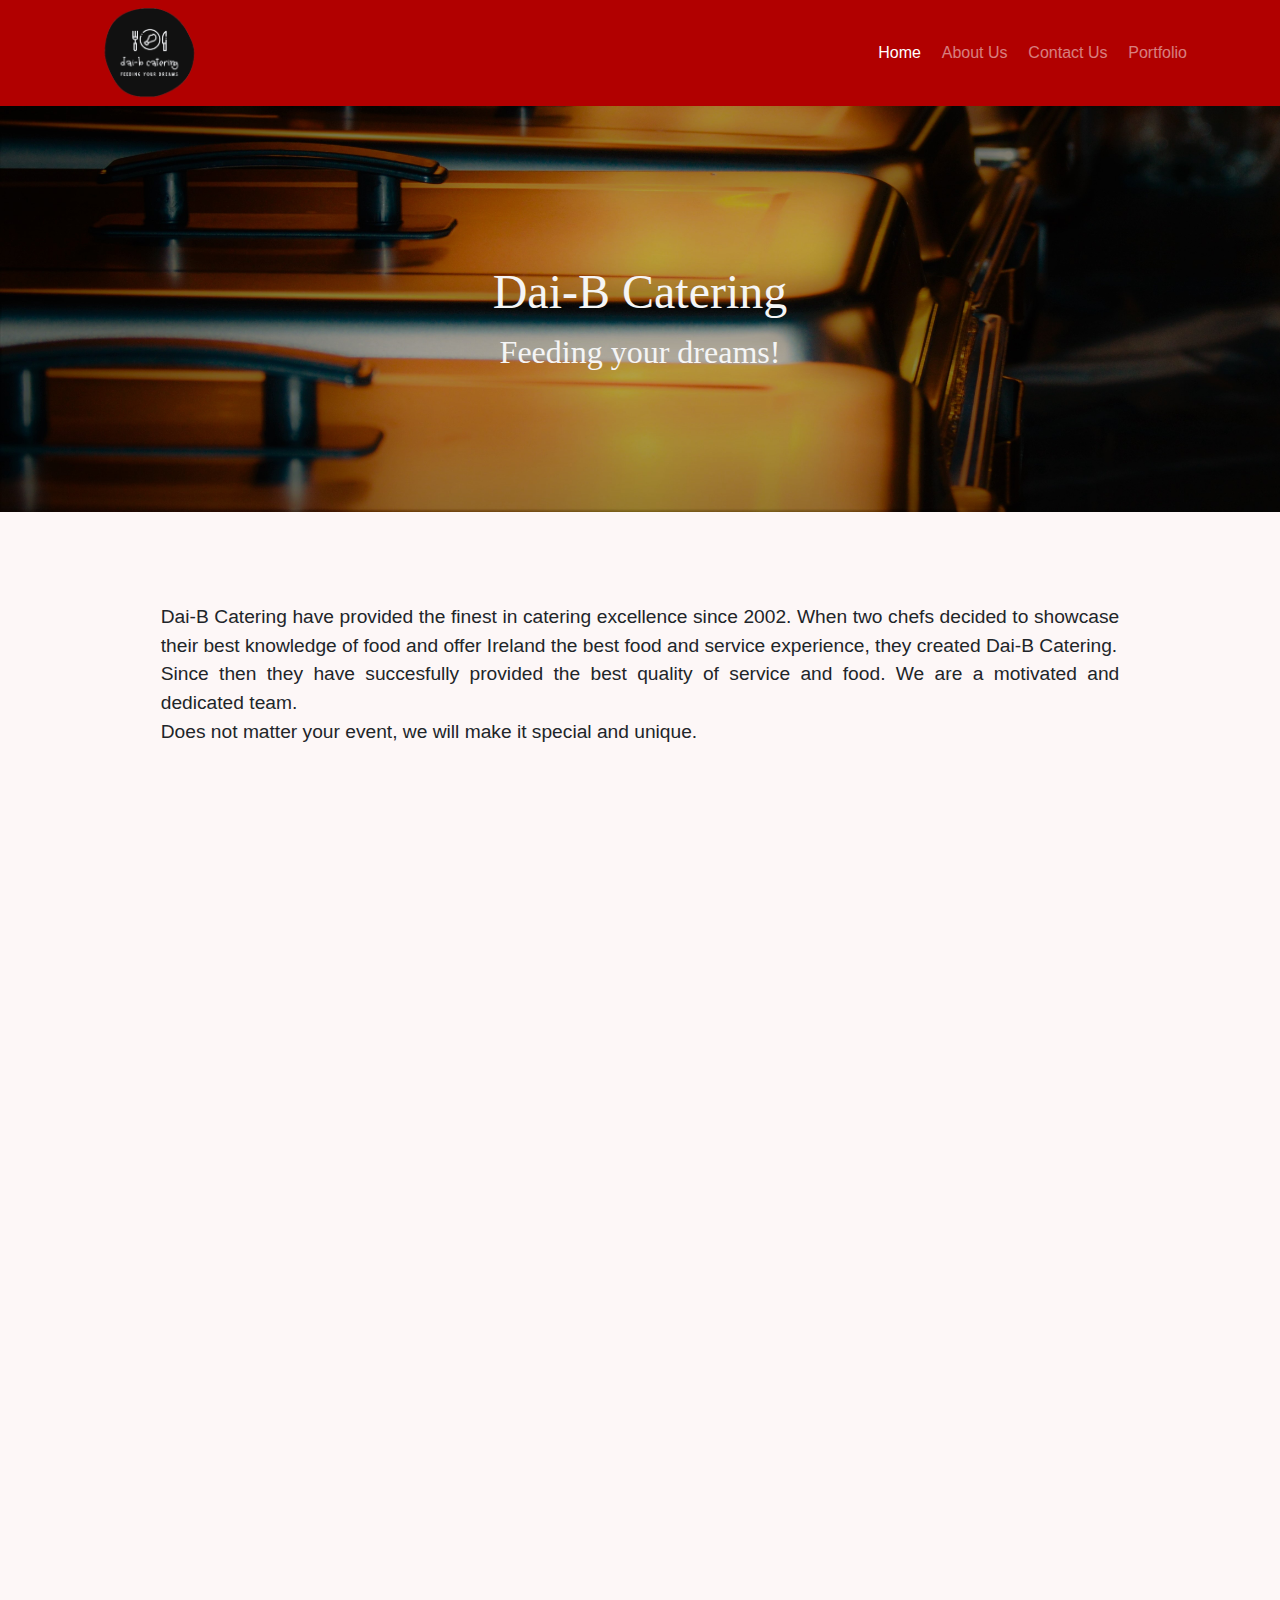
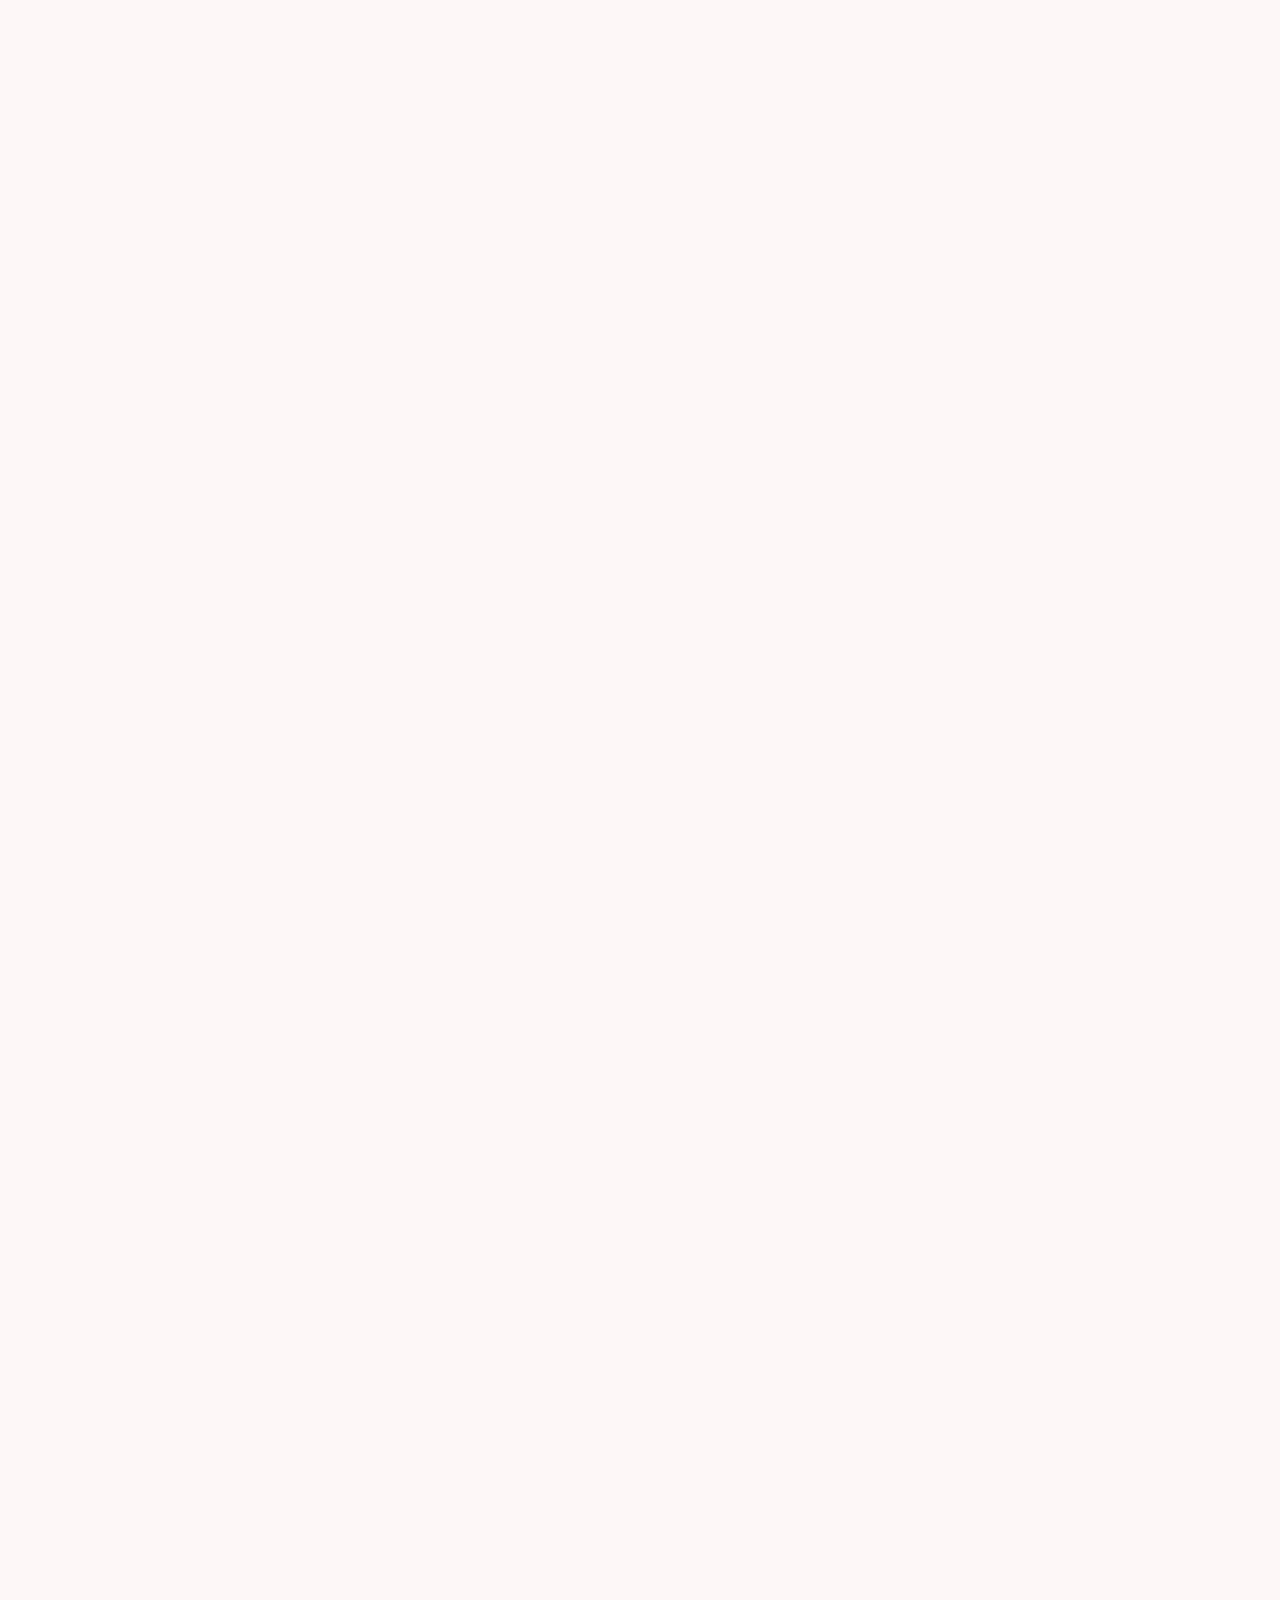
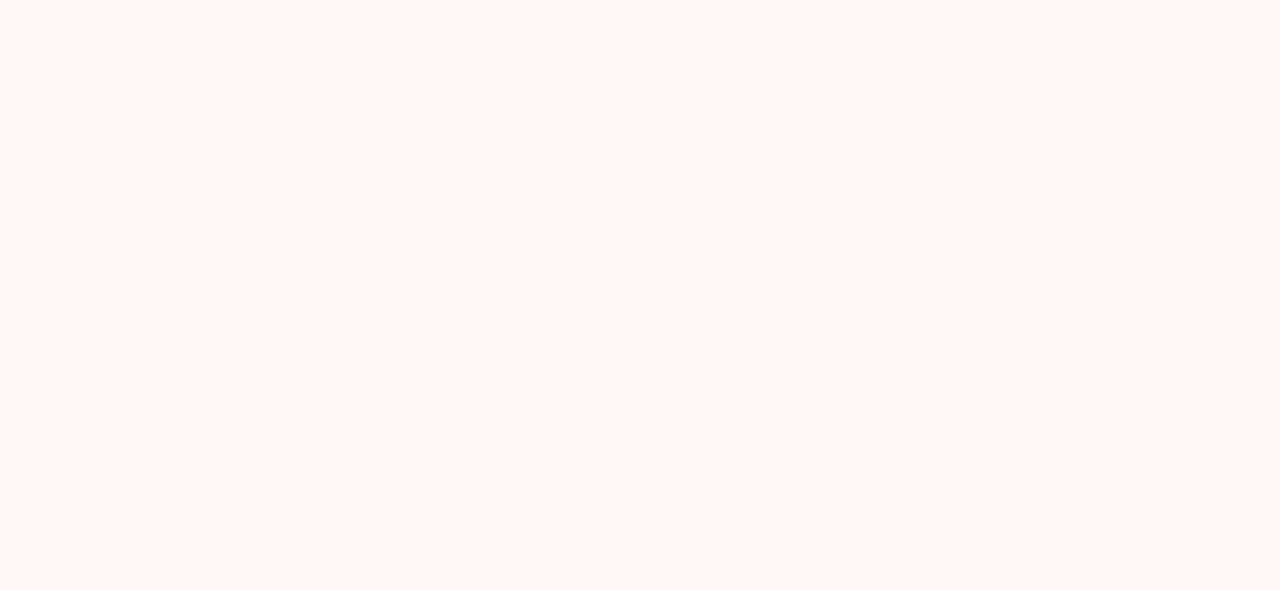
<file: index.html>
<!DOCTYPE html>
<html lang="en">
<head>
    <meta charset="UTF-8">
    <meta http-equiv="X-UA-Compatible" content="IE=edge">
    <meta name="viewport" content="width=device-width, initial-scale=1.0">
    <title>Dai-B Catering</title>
</head>
<body>
<!-- Navigation Bar -->
    <!-- The navigation bar has responsive design to collapse in smaller screens. The navbar is fixed to the top of the page to facilitate user navigation. 
        Home button will reset the page since it reloads the index page  -->
        <nav class="navbar navbar-expand-lg navbar-dark">
            <div class="container">
                <!-- Nav Bar Logo-->
                <a class="navbar-logo" href="index.html"><img src="./logoDBC.png"alt="Logo" class="barlogo"></a>
                <!-- Nav Bar responsive collapse for smaller screens-->
                <button class="navbar-toggler" type="button" data-toggle="collapse" data-target="#navbarResponsive"
                    aria-controls="navbarResponsive" aria-expanded="false" aria-label="Toggle navigation">
                    <span class="navbar-toggler-icon"></span>
                </button>
                <!-- Nav Bar items-->
                <div class="collapse navbar-collapse" id="navbarResponsive">
                    <ul class="navbar-nav ml-auto">
                        <!-- Nav Bar home-->
                        <li class="nav-item active">
                            <a class="nav-link" href="index.html">Home
                                <span class="sr-only">(current)</span>
                            </a>
                        </li>
                        <li class="nav-item">
                            <a id="About Us" class="nav-link login" href="aboutUs.html"><span class="oi oi-account-login link-icon"></span>About Us</a>                        
                        </li>
                        <li class="nav-item">
                            <a id="Contact Us" class="nav-link login" href="contactUs.html"><span class="oi oi-account-login link-icon"></span>Contact Us</a>                        
                        </li>        
                        <li class="nav-item">
                            <a id="Portfolio" class="nav-link login" href="portfolio.html"><span class="oi oi-account-login link-icon"></span>Portfolio</a>                        
                        </li>    
                        
                    </ul>
                </div>
            </div>
        </nav>
<!-- Page content -->
<!--.container-fluid used to hold content of page since it sets width: 100% at all breakpoints -->

    <div id="banner">
        <div class="pageTitle">Dai-B Catering</div>
        <div class="pageTitleSub">Feeding your dreams!</div>
    </div>
<div class="container-fluid">    
    <div id="intro" class="container-sm">
    <p>Dai-B Catering have provided the finest in catering excellence since 2002. 
	When two chefs decided to showcase their best knowledge of food and offer Ireland the best food and service experience, they created Dai-B Catering. 
	<br>Since then they have succesfully provided the best quality of service and food. We are a motivated and dedicated team.<br> 
	Does not matter your event, we will make it special and unique.</p>
    </div>
<!-- Page rows -->
<!-- Row 1: MENU-->
    <div id="pageRows">
    <div class="row g-10 position-relative">
        <div class="col-md-6 mb-md-0 p-md-4">
          <img src="catering (1).jpg" class="row-img-left" alt="Menu. Table with food">
        </div>
        <div class="col-md-6 p-4 ps-md-0 row-img-right";>
          <h5 class="mt-0">MENU</h5>
          <p>Inspired by traditional Irish cuisine, from the finger-food to the special menu. 
		  <br> We use freshest ingredients teamed with innovative recipes and a dedication to great food.</p>
        </div>
    </div>

<!-- Row 2: Staff-->       
    <div class="row g-0 position-relative">
        <div class="col-md-6 mb-md-0 p-md-4 row-img-left">
            <h5 class="mt-0">STAFF</h5>
            <p >We have an incredible team of professionals with experience and passion. 
			<br>We have a extremely pleasant work environment that bring inspiration and pleasure to met our goals.</p>
        </div>
        <div class="col-md-6 p-4 ps-md-0">
            <img src="team.jpg" class="row-img-right" alt="Team. Kitchen staff">
        </div>
    </div>

<!-- Row 3: Kitchen-->      
    <div class="row g-10 position-relative">
        <div class="col-md-6 mb-md-50 p-md-4 ">
          <img src="catering (8).jpg" class="row-img-left" alt="Dishes. Kitchen">
        </div>
        <div class="col-md-6 p-4 ps-md-0 row-img-right">
          <h5 class="mt-0">KITCHEN</h5>
          <p>Our structure is highly sophisticated. We follow HACCP food management. 
		  <br>We work safely, comply with the law, food hygiene and ensure the food our customers handle is safe to eat.</p>
        </div>
    </div>
</div>
</div>    

<!-- End of page content-->
    <!-- Bootstrap 4 Dependencies -->
    <link rel="stylesheet" href="https://stackpath.bootstrapcdn.com/bootstrap/4.4.1/css/bootstrap.min.css"
        integrity="sha384-Vkoo8x4CGsO3+Hhxv8T/Q5PaXtkKtu6ug5TOeNV6gBiFeWPGFN9MuhOf23Q9Ifjh" crossorigin="anonymous">
    <script src="https://code.jquery.com/jquery-3.4.1.slim.min.js"
        integrity="sha384-J6qa4849blE2+poT4WnyKhv5vZF5SrPo0iEjwBvKU7imGFAV0wwj1yYfoRSJoZ+n"
        crossorigin="anonymous"></script>
    <script src="https://stackpath.bootstrapcdn.com/bootstrap/4.4.1/js/bootstrap.min.js"
        integrity="sha384-wfSDF2E50Y2D1uUdj0O3uMBJnjuUD4Ih7YwaYd1iqfktj0Uod8GCExl3Og8ifwB6"
        crossorigin="anonymous"></script>
    <!-- CSS -->
    <link rel="stylesheet" href="./style.css">
    <!-- JS -->
    <!-- Javascript -->
    <script src="./script.js"></script>   
</body>
</html>
</file>
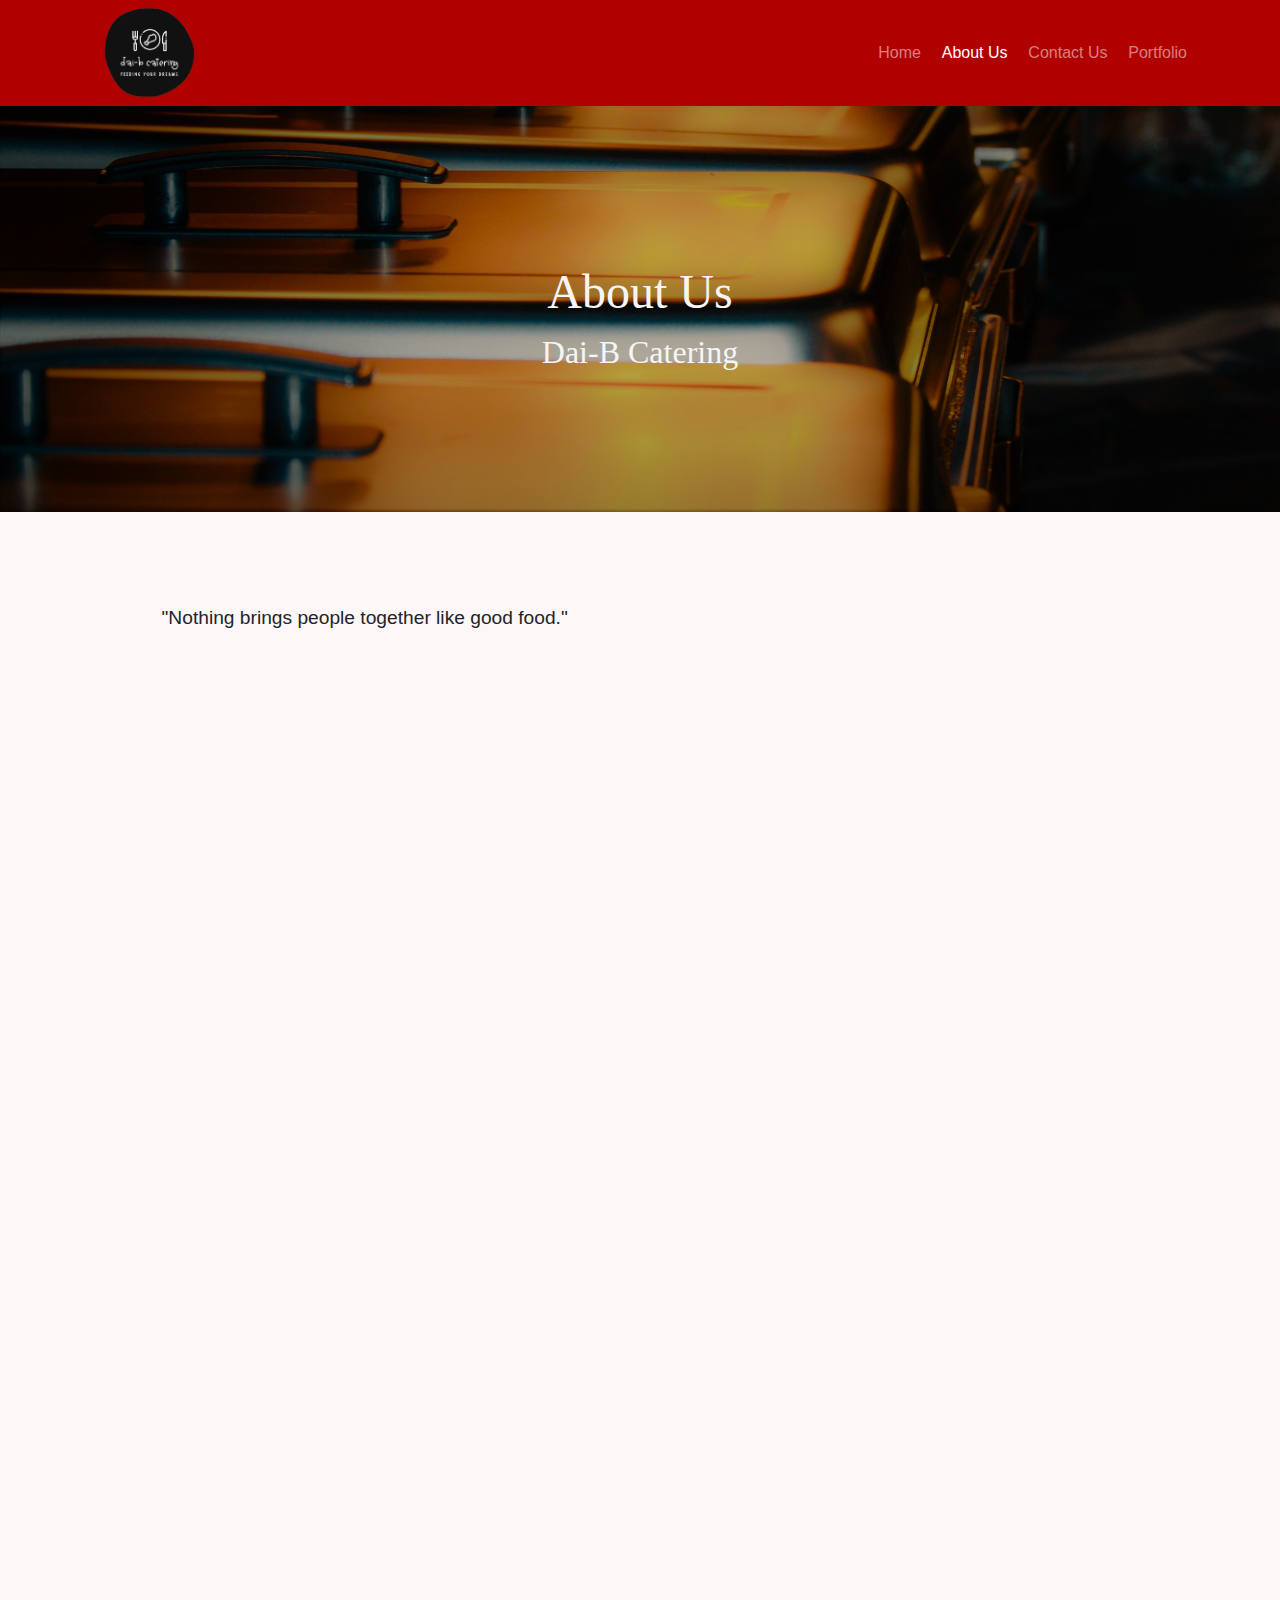
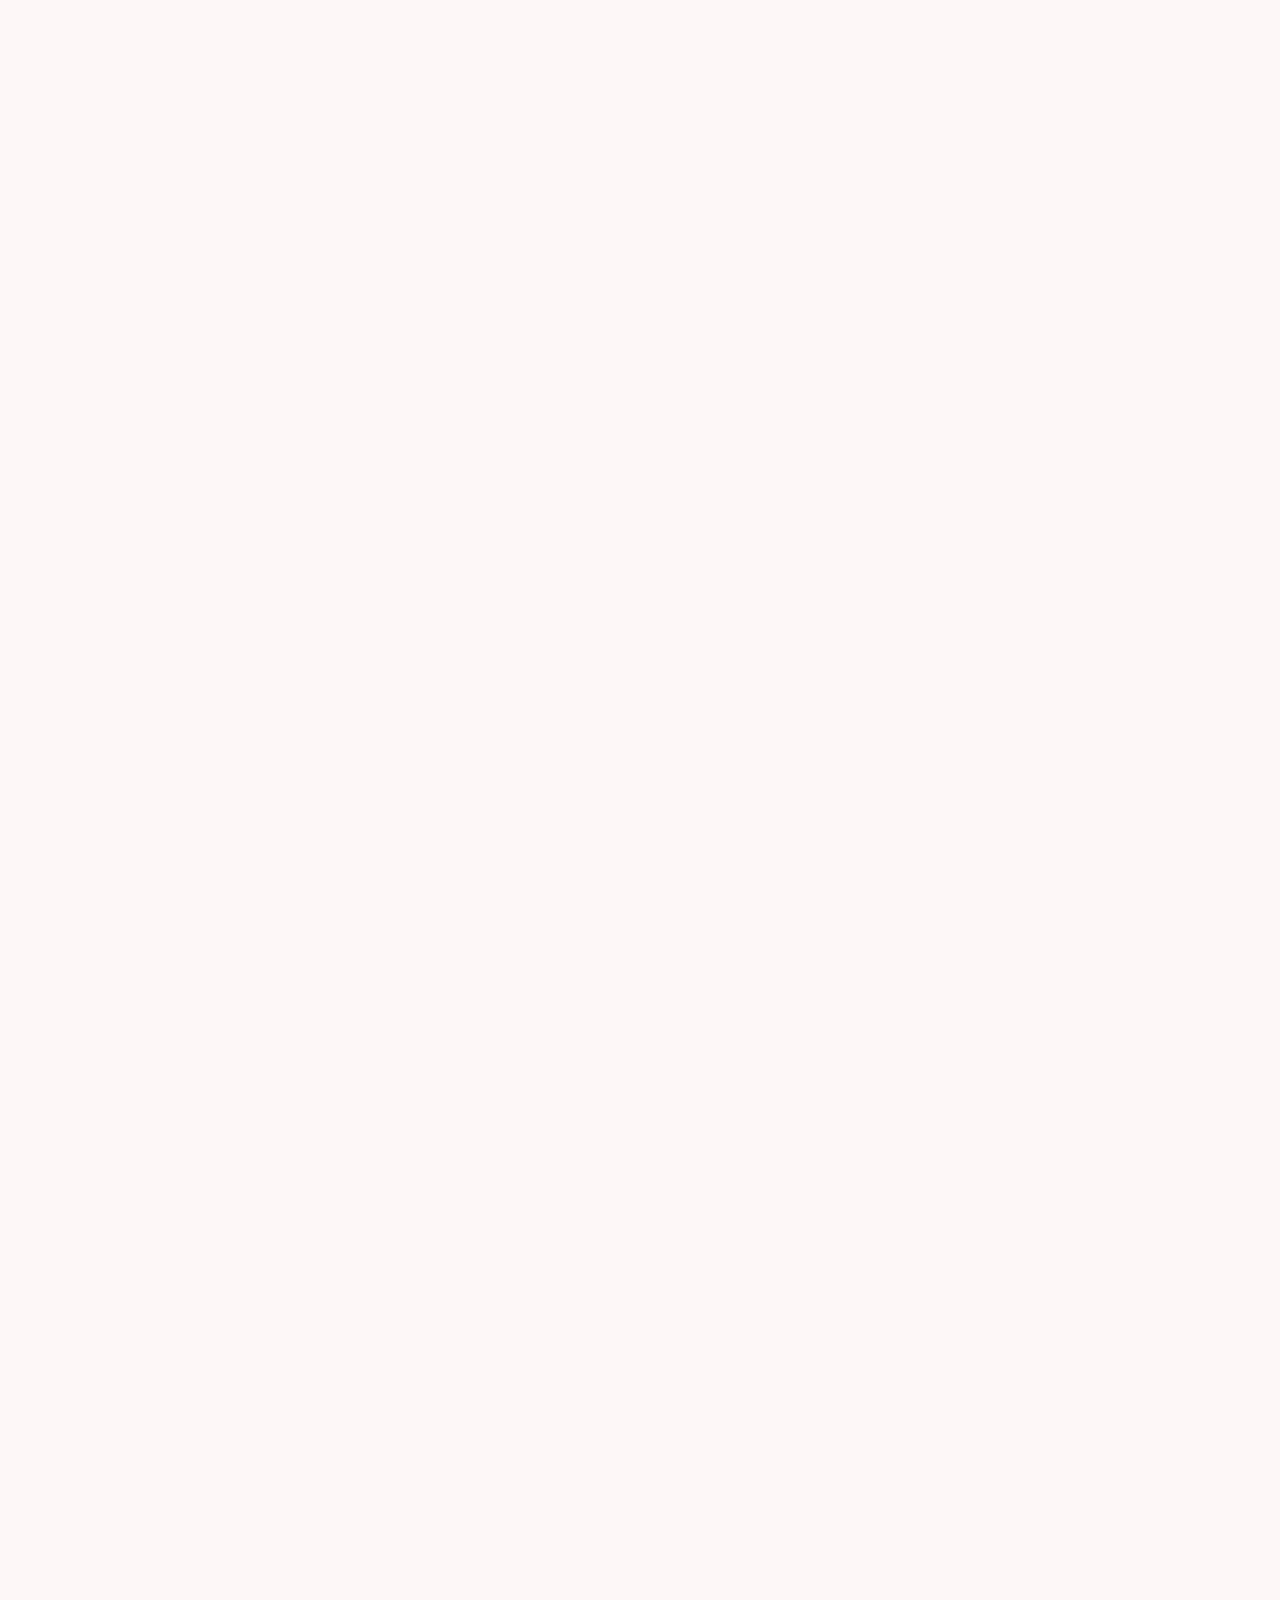
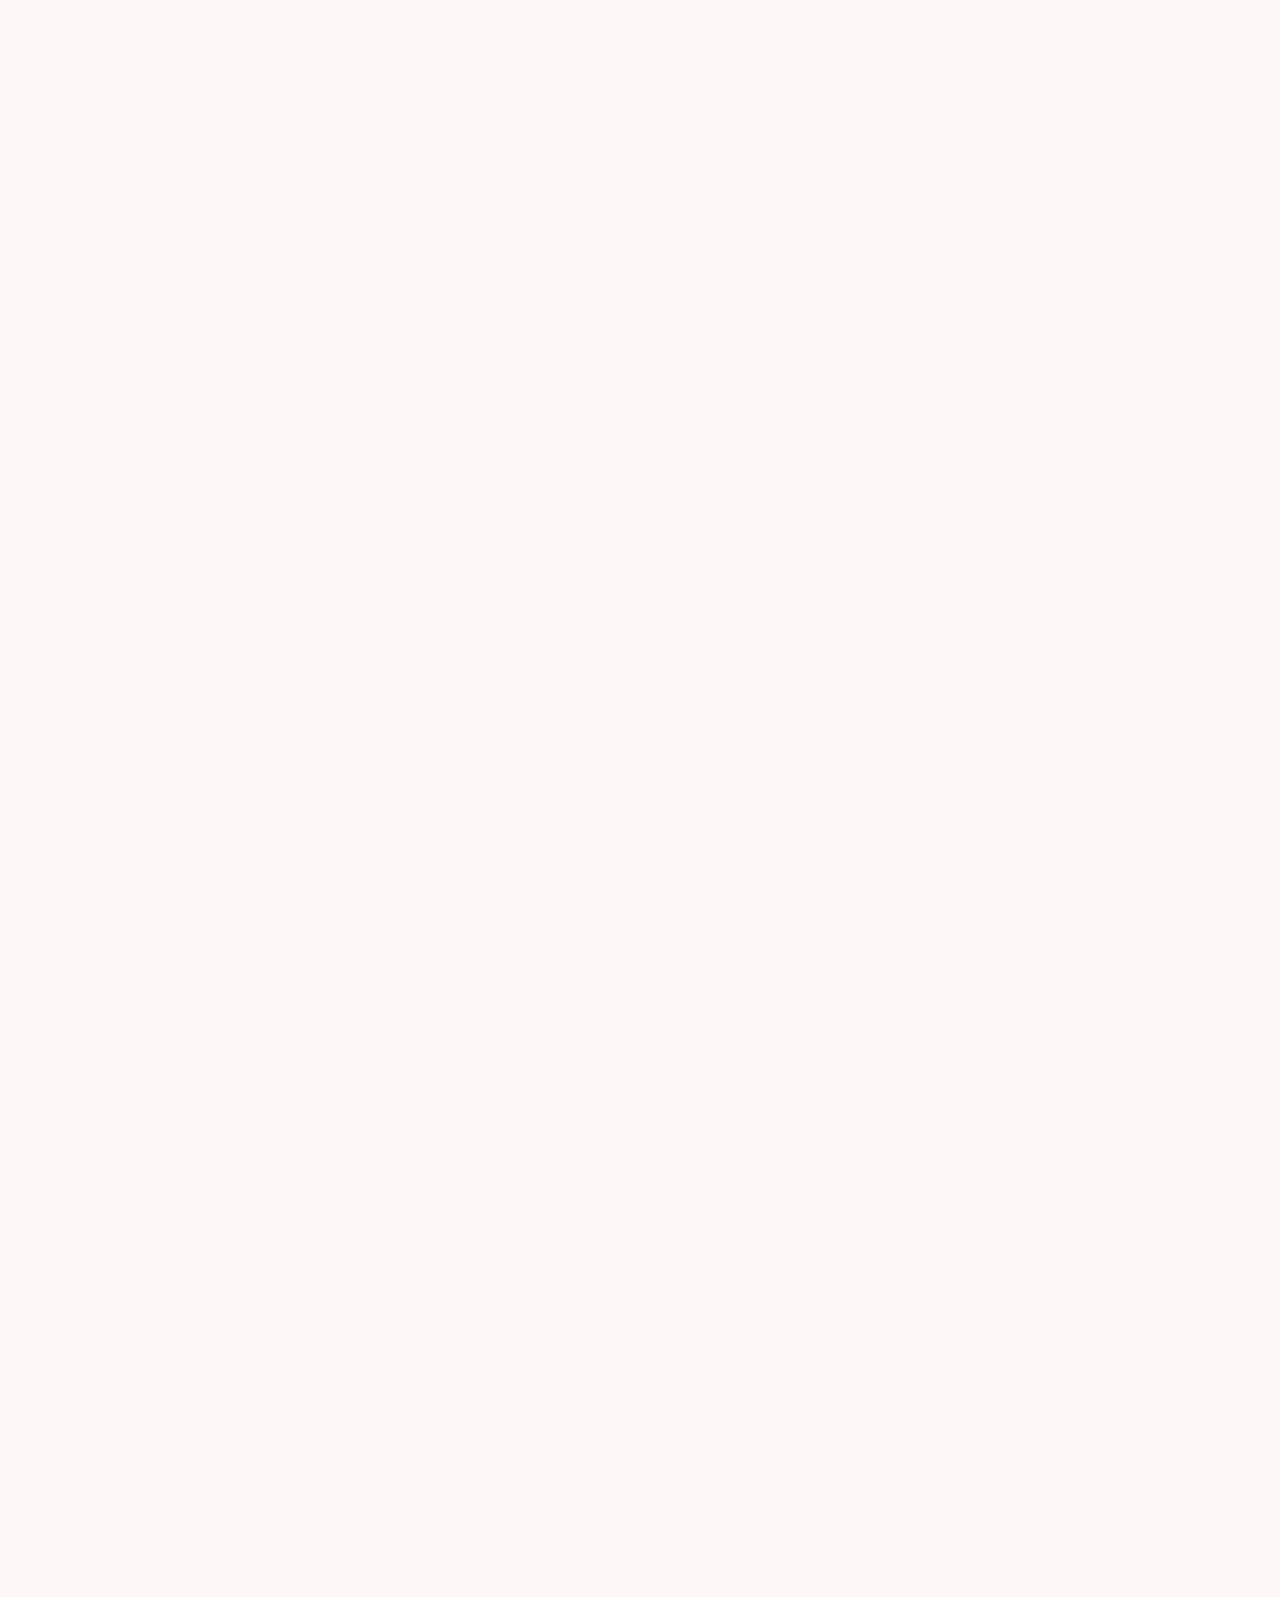
<file: aboutUs.html>
<!doctype html>
    <!-- Required meta tags -->
<head>
        <meta charset="UTF-8">
        <meta http-equiv="X-UA-Compatible" content="IE=edge">
        <meta name="viewport" content="width=device-width, initial-scale=1.0">
        <title>About Us</title>
  </head>
  <body>
    <!-- Navigation Bar -->
    <!-- The navigation bar has responsive design to collapse in smaller screens. The navbar is fixed to the top of the page to facilitate user navigation. 
        Home button will reset the page since it reloads the index page -->
        <nav class="navbar navbar-expand-lg navbar-dark static-top">
            <div class="container">
                <!-- Nav Bar Logo-->
                <a class="navbar-logo" href="index.html"><img src="./logoDBC.png"alt="Logo" class="barlogo"></a>
                <!-- Nav Bar responsive collapse for smaller screens-->
                <button class="navbar-toggler" type="button" data-toggle="collapse" data-target="#navbarResponsive"
                    aria-controls="navbarResponsive" aria-expanded="false" aria-label="Toggle navigation">
                    <span class="navbar-toggler-icon"></span>
                </button>
                <!-- Nav Bar items-->
                <div class="collapse navbar-collapse" id="navbarResponsive">
                    <ul class="navbar-nav ml-auto">
                        <!-- Nav Bar home-->
                        <li class="nav-item">
                            <a class="nav-link" href="index.html">Home</a>
                        </li>
                        <li class="nav-item  active">
                            <a id="About Us" class="nav-link login" href="aboutUs.html"><span class="oi oi-account-login link-icon"></span>About Us                        
                            <span class="sr-only">(current)</span></a>
                        </li>
                        <li class="nav-item">
                            <a id="Contact Us" class="nav-link login" href="contactUs.html"><span class="oi oi-account-login link-icon"></span>Contact Us</a>                        
                        </li>        
                        <li class="nav-item">
                            <a id="Portfolio" class="nav-link login" href="portfolio.html"><span class="oi oi-account-login link-icon"></span>Portfolio</a>                        
                        </li>    
                        
                    </ul>
                </div>
            </div>
        </nav>
        <div id="banner">
            <div class="pageTitle">About Us</div>
			<div class="pageTitleSub">Dai-B Catering</div>
        </div>
        
        <div id="intro" class="container-sm">
        <p>"Nothing brings people together like good food."
        </p>
        </div>
<!-- Page rows -->
<!-- Row 1: WhatWeDo-->
        <div id="pageRows">
        <div class="row g-10 position-relative">
            <div class="col-md-6 mb-md-0 p-md-4">
              <img src="catering (6).jpg" class="row-img-left" alt="Catering">
            </div>
            <div class="col-md-6 p-4 ps-md-0 row-img-right";>
              <h5 class="mt-0">OUR MISSION</h5>
              <p>Our mission at the Dai-B Catring is simple, to create a unique and welcoming event with the highest quality food and service. 
			  <br>Whether you visit us for a wedding, office catering or special occasion, our aim is to make sure you have the most perfect time and enjoy all that Dai-B has to offer.</p>
            </div>
          </div>
          <p>
          </p> 
<!--Row 2:History-->
    <div class="row g-0 position-relative">
        <div class="col-md-6 mb-md-0 p-md-4 row-img-left">
                <h5 class="mt-0">OUR HISTORY</h5>
                <p>Dai-B Catering have provided the finest in catering excellence since 2002. 
				<br>When two chefs decided to showcase their best knowledge of food and offer Ireland the best food and service experience, they created Dai-B Catering. 
				<br>Since then they have succesfully provided the best quality of service and food. 
				<br>We are a motivated and dedicated team. Does not matter your event, we will make it special and unique..</p>
            </div>
        <div class="col-md-6 p-4 ps-md-0">
            <img src="hist.jpg" class="row-img-right" alt="History">
        </div>
          </div>
          <p></p>
<!--Row 3:Values-->
        <div class="row g-10 position-relative">
            <div class="col-md-6 mb-md-0 p-md-4">
              <img src="catering (1).jpg" class="row-img-left" alt="Catering">
            </div>
            <div class="col-md-6 p-4 ps-md-0 row-img-right";>
              <h5 class="mt-0">OUR VALUES</h5>
              <p>To be a reference in management capacity and creativity with the professionalism of all employees, to be recognized for quality and innovation in the provision of catering services.
			<br>Motivate all the company's employees, encouraging teamwork, professional training, high technical competence and respect for the employee.
			<br>Committed, honest and rigorous. To be tireless in the pursuit of goals, acting with integrity and honesty, in order to gain and preserve the trust of our customers and partners.
			<br>Assume social responsibility, through commitment to the community, good environmental practices and socially responsible attitudes..</p>
            </div>
          </div>
          <p>
          </p> 
<!--Row 4:Team-->
    <div class="row g-0 position-relative">
        <div class="col-md-6 mb-md-0 p-md-4 row-img-left">
                <h5 class="mt-0">OUR LEADERSHIP TEAM</h5>
                <p>Our leadrship team are Owner & Chef Director, Owner & Head Chef and Managing Director. 
				<br>Together we always thinking ahead with upcoming events, holiday seasons and always wanting to go the extra mile, keeping our excellent standards.</p>
            </div>
        <div class="col-md-6 p-4 ps-md-0">
            <img src="team.jpg" class="row-img-right" alt="team. Kitchen staff">
        </div>
          </div>
          </div>
        </div>
<!-- End of page content-->
    <!-- Bootstrap 4 Dependencies -->
    <link rel="stylesheet" href="https://stackpath.bootstrapcdn.com/bootstrap/4.4.1/css/bootstrap.min.css"
        integrity="sha384-Vkoo8x4CGsO3+Hhxv8T/Q5PaXtkKtu6ug5TOeNV6gBiFeWPGFN9MuhOf23Q9Ifjh" crossorigin="anonymous">
    <script src="https://code.jquery.com/jquery-3.4.1.slim.min.js"
        integrity="sha384-J6qa4849blE2+poT4WnyKhv5vZF5SrPo0iEjwBvKU7imGFAV0wwj1yYfoRSJoZ+n"
        crossorigin="anonymous"></script>
    <script src="https://stackpath.bootstrapcdn.com/bootstrap/4.4.1/js/bootstrap.min.js"
        integrity="sha384-wfSDF2E50Y2D1uUdj0O3uMBJnjuUD4Ih7YwaYd1iqfktj0Uod8GCExl3Og8ifwB6"
        crossorigin="anonymous"></script>
    <!-- CSS -->
    <link rel="stylesheet" href="./style.css">
    <!-- Javascript -->
    <script src="./script.js"></script>      
</body>     
</html>
</file>
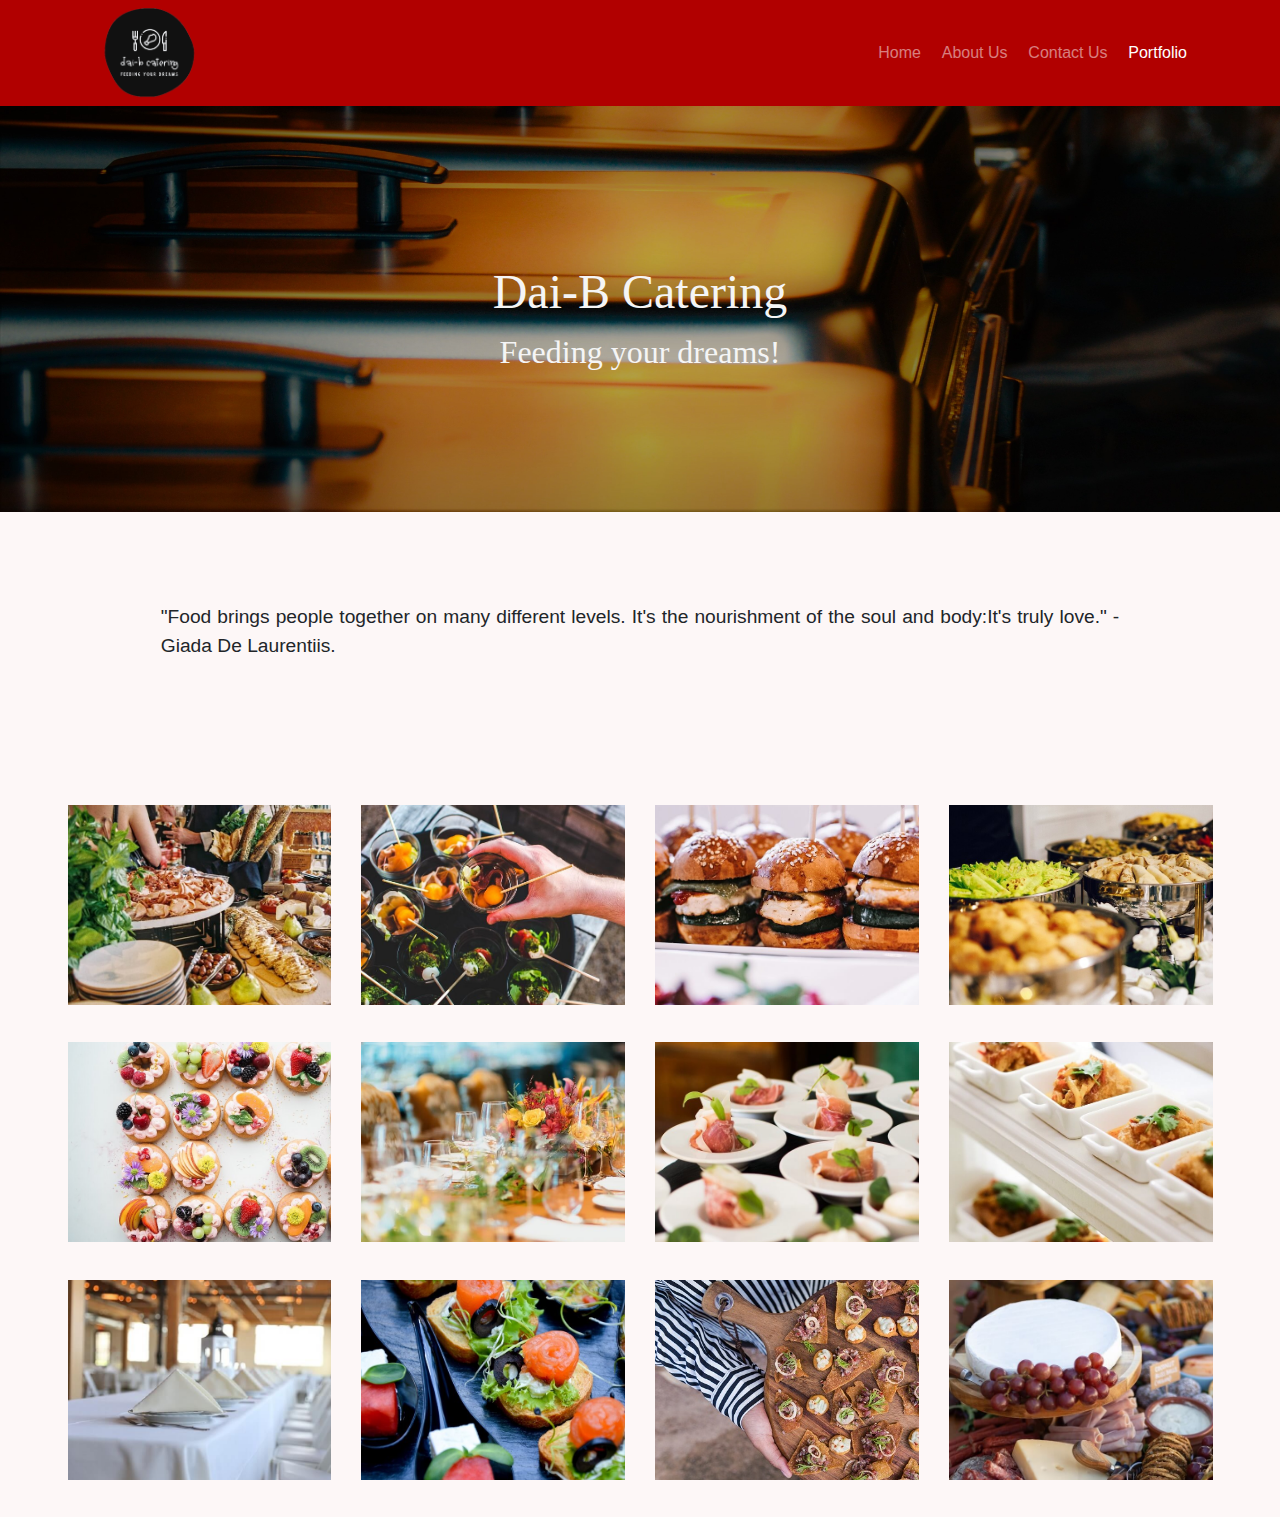
<file: portfolio.html>
<!DOCTYPE html>
<html lang="en">
<head>
    <meta charset="UTF-8">
    <meta http-equiv="X-UA-Compatible" content="IE=edge">
    <meta name="viewport" content="width=device-width, initial-scale=1.0">
    <title>Portfolio</title>
</head>
<body>
<!-- Navigation Bar -->
    <!-- The navigation bar has responsive design to collapse in smaller screens. The navbar is fixed to the top of the page to facilitate user navigation. 
        Home button will reset the page since it reloads the index page -->
        <nav class="navbar navbar-expand-lg navbar-dark">
            <div class="container">
                <!-- Nav Bar Logo-->
                <a class="navbar-logo" href="index.html"><img src="./logoDBC.png"alt="Logo" class="barlogo"></a>
                <!-- Nav Bar responsive collapse for smaller screens-->
                <button class="navbar-toggler" type="button" data-toggle="collapse" data-target="#navbarResponsive"
                    aria-controls="navbarResponsive" aria-expanded="false" aria-label="Toggle navigation">
                    <span class="navbar-toggler-icon"></span>
                </button>
                <!-- Nav Bar items-->
                <div class="collapse navbar-collapse" id="navbarResponsive">
                    <ul class="navbar-nav ml-auto">
                        <!-- Nav Bar home-->
                        <li class="nav-item">
                            <a class="nav-link" href="index.html">Home</a>
                        </li>
                        <li class="nav-item">
                            <a id="About Us" class="nav-link login" href="aboutUs.html"><span class="oi oi-account-login link-icon"></span>About Us</a>                        
                        </li>
                        <li class="nav-item">
                            <a id="Contact Us" class="nav-link login" href="contactUs.html"><span class="oi oi-account-login link-icon"></span>Contact Us</a>                        
                        </li>        
                        <li class="nav-item  active">
                            <a id="Portfolio" class="nav-link login" href="portfolio.html"><span class="oi oi-account-login link-icon"></span>Portfolio                      
                            <span class="sr-only">(current)</span></a>  
                        </li>    
                        
                    </ul>
                </div>
            </div>
        </nav>
<!-- Page content -->


    <div id="banner">
        <div class="pageTitle">Dai-B Catering</div>
        <div class="pageTitleSub">Feeding your dreams!</div>
    </div>
<div class="container-fluid">    
    <div id="intro" class="container-sm">
    <p>"Food brings people together on many different levels. It's the nourishment of the soul and body:It's truly love." - Giada De Laurentiis.</p>
    </div>
    <div class="row">
      <div class="col-md-3">
        <div class="thumbnail">

            <img src="catering (1).jpg" alt="Catering 1" class="port-img" id="img1">

        </div>
      </div>
      <div class="col-md-3">
        <div class="thumbnail">

            <img src="catering (2).jpg" alt="Catering 2" class="port-img" id="img2">
        </div>
      </div>
      <div class="col-md-3">
        <div class="thumbnail">
         
            <img src="catering (3).jpg" alt="Catering 3" class="port-img" id="img3">

        </div>
      </div>
      <div class="col-md-3">
        <div class="thumbnail">
        
            <img src="catering (4).jpg" alt="Catering 4" class="port-img" id="img4">

        </div>
      </div>
    </div>
    <div class="row">
        <div class="col-md-3">
          <div class="thumbnail">
  
              <img src="catering (5).jpg" alt="Catering 5" class="port-img" id="img5">
  
          </div>
        </div>
        <div class="col-md-3">
          <div class="thumbnail">
  
              <img src="catering (6).jpg" alt="Catering 6" class="port-img" id="img6">
          </div>
        </div>
        <div class="col-md-3">
          <div class="thumbnail">
           
              <img src="catering (7).jpg" alt="Catering 7" class="port-img" id="img7">
  
          </div>
        </div>
        <div class="col-md-3">
          <div class="thumbnail">
          
              <img src="catering (8).jpg" alt="Catering 8" class="port-img" id="img8">
  
          </div>
        </div>
      </div>
      <div class="row">
        <div class="col-md-3">
          <div class="thumbnail">
  
              <img src="catering (9).jpg" alt="Catering 9" class="port-img" id="img9">
  
          </div>
        </div>
        <div class="col-md-3">
          <div class="thumbnail">
  
              <img src="catering (10).jpg" alt="Catering 10" class="port-img" id="img10">
          </div>
        </div>
        <div class="col-md-3">
          <div class="thumbnail">
           
              <img src="catering (11).jpg" alt="Catering 11" class="port-img" id="img11">
  
          </div>
        </div>
        <div class="col-md-3">
          <div class="thumbnail">
          
              <img src="catering (12).jpg" alt="Catering 12" class="port-img" id="img12">
  
          </div>
        </div>
      </div>
</div>

<!-- End of page content-->
    <!-- Bootstrap 4 Dependencies -->
    <link rel="stylesheet" href="https://stackpath.bootstrapcdn.com/bootstrap/4.4.1/css/bootstrap.min.css"
        integrity="sha384-Vkoo8x4CGsO3+Hhxv8T/Q5PaXtkKtu6ug5TOeNV6gBiFeWPGFN9MuhOf23Q9Ifjh" crossorigin="anonymous">
    <script src="https://code.jquery.com/jquery-3.4.1.slim.min.js"
        integrity="sha384-J6qa4849blE2+poT4WnyKhv5vZF5SrPo0iEjwBvKU7imGFAV0wwj1yYfoRSJoZ+n"
        crossorigin="anonymous"></script>
    <script src="https://stackpath.bootstrapcdn.com/bootstrap/4.4.1/js/bootstrap.min.js"
        integrity="sha384-wfSDF2E50Y2D1uUdj0O3uMBJnjuUD4Ih7YwaYd1iqfktj0Uod8GCExl3Og8ifwB6"
        crossorigin="anonymous"></script>
    <!-- CSS -->
    <link rel="stylesheet" href="./style.css">
          
</body>
</html>
</file>
<file: style.css>
:root {
  --left: translateX(-600px);
  --right: translateX(600px); 
}

.navbar {
    min-height: 80px;
    background-color: rgb(177, 0, 0);
    position: fixed;
    z-index:100;
    width: 100%;
    top:0;
    
}
    
.link-icon {
    margin-right: 0.3em;
}
    
 
    
.btn {
        
    border-right: none; /* Remove borders */
    padding: 12px 16px; /* Some padding */
    font-size: 16px; /* Set a font size */
    cursor: pointer; /* Mouse pointer on hover */
}
      
    
.barlogo{
    height:90px;
}
    
.navbar-logo {
    display: inline-block;
    padding-top: 0rem;
    padding-bottom: 0rem;
    margin-right: 1rem;
    font-size: 1.25rem;
    line-height: inherit;
    white-space: nowrap;
}
    
body {
    background-color: rgb(253, 247, 247);
    }

#banner{
    background-image: url("food.jpg");
    background-repeat: no-repeat;
    height: 20em;
    text-align: center;
    padding: 20%;
    background-size: cover;
    color: whitesmoke;
}



.pageTitle{
    font-size: 300%;
    font-family: fantasy;
}

.pageTitleSub{
    font-size: 200%;
    font-family: "Lucida Handwriting", serif;
     
}


#intro{
    text-align: justify;
    font-size: larger;
    padding: 3%;

}

.row{
    height: auto;
    /**/
    margin: 3%;
    
}

.port-img{
    height: 200px;
    width: 350px;
    object-fit: cover;
}

h5{
  padding-top: 8%;
}
p{
  padding: 5%;
}

.warning{
  font-style: italic;
  font-size: x-small;
  color: red;
}

.thumbnail{
    height: 200px;
    object-position: 100% 0;
    width: 100%;
    overflow: hidden;
    transition: transform .2s ;

}
.thumbnail:hover{
    filter: contrast(150%);
    transform: scale(1.2);
    position: relative;
    overflow: hidden;
    z-index: 99;

}


/*FADE IN CODE adapted from Fade-in Image Transition Using CSS by Christina Perricone (@hubspot) on CodePen. https://codepen.io/hubspot/pen/xxqxoOa */
.fade-in-left {
    animation: fadeInL 4s;
    -webkit-animation: fadeInL 4s;
    -moz-animation: fadeInL 4s;
    -o-animation: fadeInL 4s;
    -ms-animation: fadeInL 4s;
    object-fit: fill ; 
    width: 100%;
    max-height: 100%;
    overflow: hidden;
    border-radius: 5px;  
    text-align: center;
  }

  @keyframes fadeInL {
    0% {opacity:0;transform: var(--left)}
    100% {opacity:1;}
  }
  
  @-moz-keyframes fadeInL {
    0% {opacity:0;transform: var(--left)}
    100% {opacity:1;}
  }
  
  @-webkit-keyframes fadeInL {
    0% {opacity:0;transform: var(--left)}
    100% {opacity:1;}
  }
  
  @-o-keyframes fadeInL {
    0% {opacity:0;transform: var(--left)}
    100% {opacity:1;}
  }
  
  @-ms-keyframes fadeInL {
    0% {opacity:0;transform: var(--left)}
    100% {opacity:1;}
  }

  .fade-in-right {
    animation: fadeInR 4s;
    -webkit-animation: fadeInR 4s;
    -moz-animation: fadeInR 4s;
    -o-animation: fadeInR 4s;
    -ms-animation: fadeInR 4s;
    object-fit: fill ; 
    width: 100%;
    max-height: 100%;
    overflow: hidden;
    border-radius: 5px;
    text-align: center;  
  }

  @keyframes fadeInR {
    0% {opacity:0;transform: var(--right)}
    100% {opacity:1;}
  }
  
  @-moz-keyframes fadeInR {
    0% {opacity:0;transform: var(--right)}
    100% {opacity:1;}
  }
  
  @-webkit-keyframes fadeInR {
    0% {opacity:0;transform: var(--right)}
    100% {opacity:1;}
  }
  
  @-o-keyframes fadeInR {
    0% {opacity:0;transform: var(--right)}
    100% {opacity:1;}
  }
  
  @-ms-keyframes fadeInR {
    0% {opacity:0;transform: var(--right)}
    100% {opacity:1;}
  }
</file>
